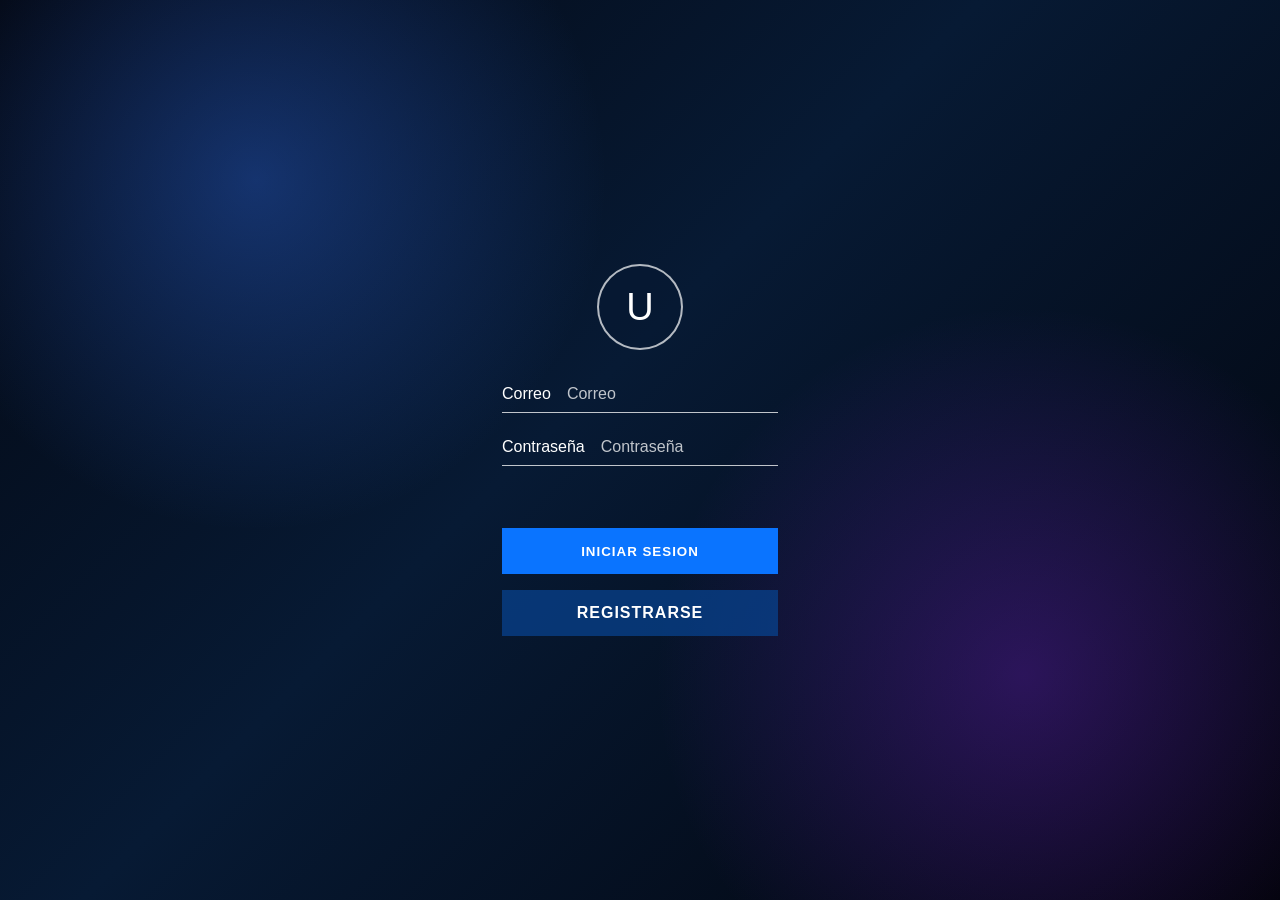
<file: frontend/index.html>
﻿<!-- Autor: Brooklyn Muñoz -->

<!DOCTYPE html>
<html lang="es">
<head>
    <meta charset="UTF-8">
    <meta name="viewport" content="width=device-width, initial-scale=1.0">
    <title>Login</title>
    <link rel="stylesheet" href="style.css">
</head>
<body class="login-page">
    <main class="login-box">
        <div class="user-icon">U</div>

        <form id="loginForm">
            <div class="input-line">
                <span>Correo</span>
                <input type="email" id="loginEmail" placeholder="Correo" required>
            </div>

            <div class="input-line">
                <span>Contraseña</span>
                <input type="password" id="loginPassword" placeholder="Contraseña" required>
            </div>

            <p id="loginError" class="message error"></p>

            <button type="submit" class="main-button">INICIAR SESION</button>
            <a href="login.html" class="second-button">REGISTRARSE</a>
        </form>
    </main>

    <script src="app.js"></script>
</body>
</html>
</file>
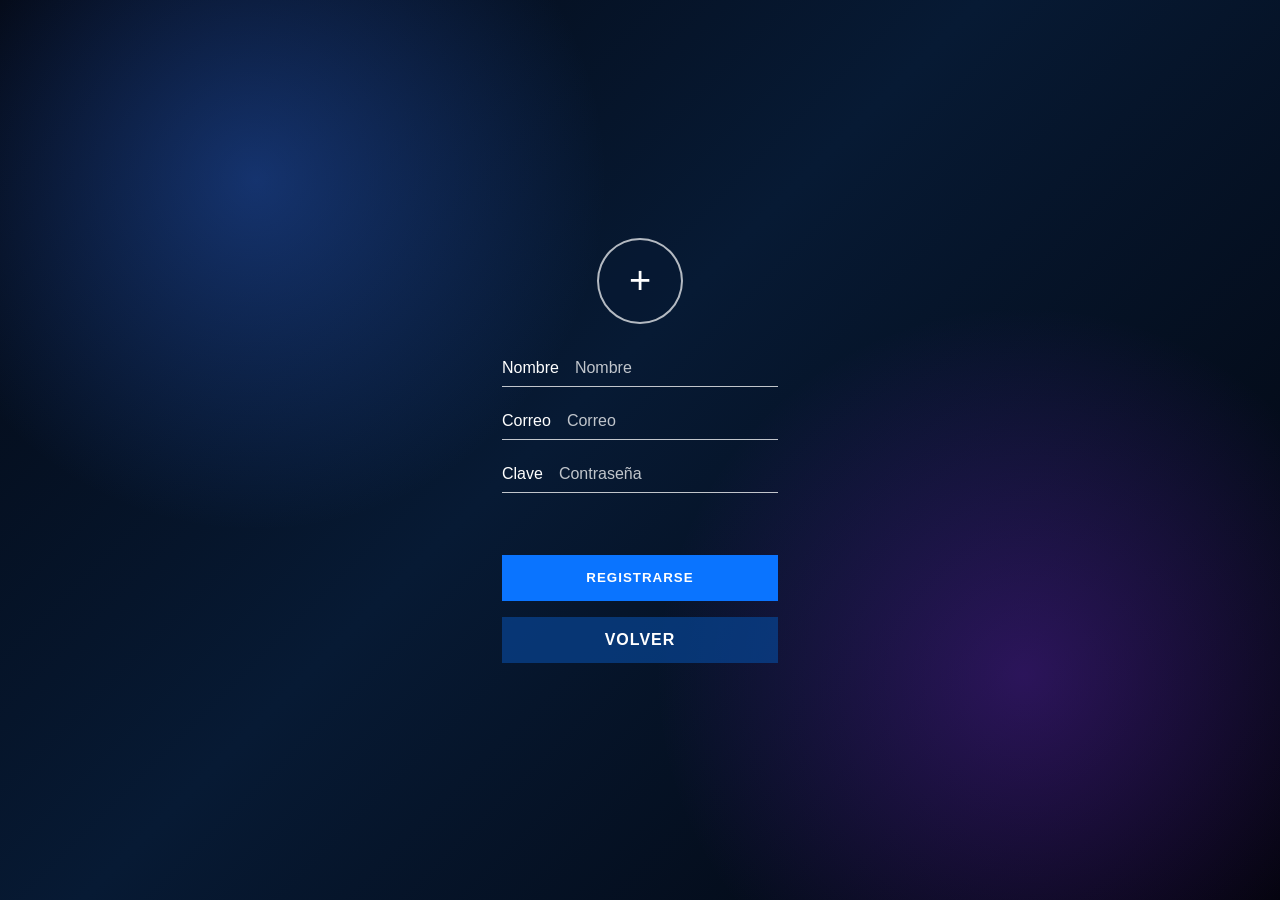
<file: frontend/login.html>
﻿<!-- Autor: Brooklyn Muñoz -->

<!DOCTYPE html>
<html lang="es">
<head>
    <meta charset="UTF-8">
    <meta name="viewport" content="width=device-width, initial-scale=1.0">
    <title>Registro</title>
    <link rel="stylesheet" href="style.css">
</head>
<body class="login-page">
    <main class="login-box">
        <div class="user-icon">+</div>

        <form id="registerForm">
            <div class="input-line">
                <span>Nombre</span>
                <input type="text" id="registerName" placeholder="Nombre" required>
            </div>

            <div class="input-line">
                <span>Correo</span>
                <input type="email" id="registerEmail" placeholder="Correo" required>
            </div>

            <div class="input-line">
                <span>Clave</span>
                <input type="password" id="registerPassword" placeholder="Contraseña" required>
            </div>

            <p id="registerMessage" class="message"></p>

            <button type="submit" class="main-button">REGISTRARSE</button>
            <a href="index.html" class="second-button">VOLVER</a>
        </form>
    </main>

    <script src="app.js"></script>
</body>
</html>
</file>
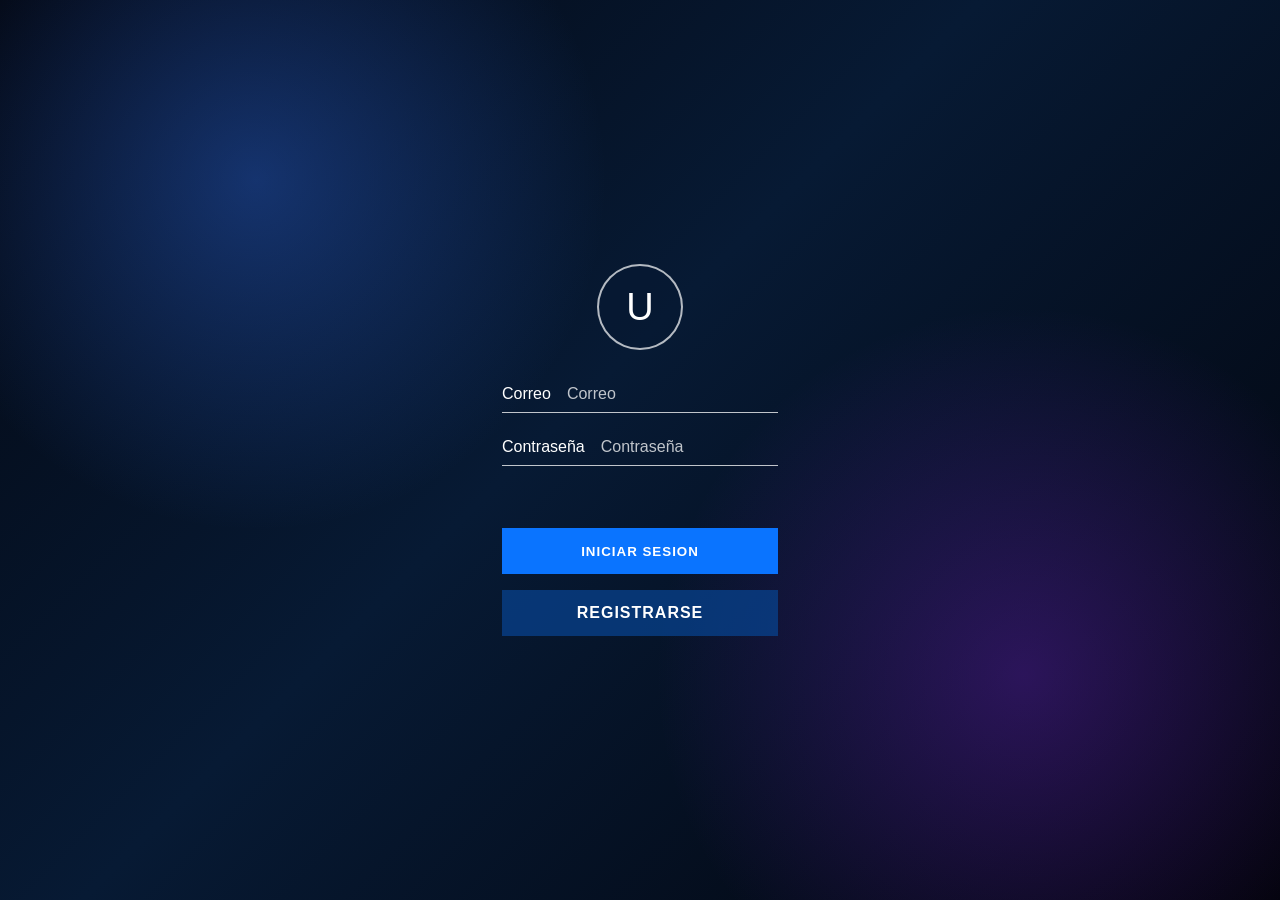
<file: frontend/users.html>
﻿<!-- Autor: Brooklyn Muñoz -->

<!DOCTYPE html>
<html lang="es">
<head>
    <meta charset="UTF-8">
    <meta name="viewport" content="width=device-width, initial-scale=1.0">
    <title>Perfil</title>
    <link rel="stylesheet" href="style.css">
</head>
<body class="profile-page">
    <aside class="profile-menu">
        <div class="avatar-box">
            <img id="avatarImage" src="" alt="Avatar">
            <div id="emptyAvatar">Sin avatar</div>
        </div>

        <button id="loadInfoButton" class="menu-button">Info proyecto</button>
        <button id="accountButton" class="menu-button active">Datos cuenta</button>
        <button id="logoutButton" class="menu-button">Salir</button>
    </aside>

    <main class="profile-content">
        <section id="accountView">
            <h1>Perfil</h1>

            <p id="profileMessage" class="profile-message"></p>

            <form id="profileForm">
                <label for="profileId">ID usuario</label>
                <input type="text" id="profileId" readonly>

                <label for="profileEmail">Correo</label>
                <input type="email" id="profileEmail" readonly>

                <label for="profileName">Nombre</label>
                <input type="text" id="profileName" required>

                <label for="profileCreatedAt">Fecha de creacion</label>
                <input type="text" id="profileCreatedAt" readonly>

                <button type="submit" class="save-button">Guardar cambios</button>
            </form>

            <section class="avatar-section">
                <h2>Cambiar avatar</h2>
                <input type="file" id="avatarFile">
                <button id="changeAvatarButton" class="save-button" type="button">Cambiar avatar</button>
            </section>

            <section class="danger-section">
                <button id="deleteUserButton" class="delete-button" type="button">Eliminar mi usuario</button>
            </section>
        </section>

        <section id="infoView" class="info-view">
            <h1>Info proyecto</h1>
            <pre id="fileInfo" class="file-info"></pre>
        </section>
    </main>

    <script src="app.js"></script>
</body>
</html>
</file>
<file: frontend/style.css>
﻿/* Autor: Brooklyn Muñoz */

* {
    box-sizing: border-box;
}

body {
    margin: 0;
    font-family: Arial, Helvetica, sans-serif;
}

.login-page {
    min-height: 100vh;
    display: flex;
    align-items: center;
    justify-content: center;
    color: white;
    background:
        radial-gradient(circle at 20% 20%, rgba(51, 118, 255, 0.35), transparent 28%),
        radial-gradient(circle at 80% 75%, rgba(146, 42, 255, 0.28), transparent 30%),
        linear-gradient(135deg, #030711, #071a34 45%, #02030a);
}

.login-box {
    width: 340px;
    padding: 36px 32px;
}

.user-icon {
    width: 86px;
    height: 86px;
    margin: 0 auto 34px;
    border: 2px solid rgba(255, 255, 255, 0.7);
    border-radius: 50%;
    display: flex;
    align-items: center;
    justify-content: center;
    font-size: 38px;
    background: rgba(7, 26, 52, 0.65);
}

.input-line {
    display: flex;
    align-items: center;
    gap: 14px;
    border-bottom: 1px solid rgba(255, 255, 255, 0.75);
    margin-bottom: 24px;
    padding-bottom: 8px;
}

.input-line input {
    width: 100%;
    border: 0;
    outline: 0;
    color: white;
    background: transparent;
    font-size: 16px;
}

.input-line input::placeholder {
    color: rgba(255, 255, 255, 0.75);
}

.main-button,
.second-button {
    width: 100%;
    height: 46px;
    border: 0;
    display: flex;
    align-items: center;
    justify-content: center;
    text-decoration: none;
    color: white;
    font-weight: bold;
    letter-spacing: 1px;
    cursor: pointer;
}

.main-button {
    margin-top: 16px;
    background: #0a74ff;
}

.second-button {
    margin-top: 16px;
    background: rgba(8, 67, 145, 0.72);
}

.message {
    min-height: 22px;
    font-size: 14px;
    text-align: center;
}

.error {
    color: #ff4b63;
}

.ok {
    color: #18b66a;
}

.profile-page {
    min-height: 100vh;
    display: grid;
    grid-template-columns: 270px 1fr;
    color: white;
    background:
        radial-gradient(circle at 18% 18%, rgba(51, 118, 255, 0.30), transparent 28%),
        radial-gradient(circle at 82% 78%, rgba(146, 42, 255, 0.22), transparent 30%),
        linear-gradient(135deg, #030711, #071a34 45%, #02030a);
}

.profile-menu {
    padding: 32px 16px;
    border-right: 1px solid rgba(255, 255, 255, 0.12);
    background: rgba(3, 7, 17, 0.78);
}

.avatar-box {
    width: 150px;
    height: 150px;
    margin: 0 auto 32px;
    border-radius: 50%;
    overflow: hidden;
    border: 2px solid rgba(255, 255, 255, 0.18);
    background: rgba(7, 26, 52, 0.75);
}

.avatar-box img {
    width: 100%;
    height: 100%;
    display: none;
    object-fit: cover;
}

#emptyAvatar {
    width: 100%;
    height: 100%;
    display: flex;
    align-items: center;
    justify-content: center;
    color: rgba(255, 255, 255, 0.75);
}

.menu-button {
    width: 100%;
    height: 58px;
    border: 1px solid rgba(255, 255, 255, 0.12);
    background: rgba(7, 26, 52, 0.48);
    color: white;
    font-size: 18px;
    text-align: left;
    padding-left: 22px;
    cursor: pointer;
}

.menu-button.active {
    color: white;
    background: #0a74ff;
}

.profile-content {
    padding: 56px 72px;
}

#accountView {
    max-width: 1100px;
    padding: 42px;
    background: rgba(3, 7, 17, 0.44);
    border: 1px solid rgba(255, 255, 255, 0.12);
}

.info-view {
    display: none;
    min-height: 520px;
    padding: 48px;
    color: white;
    background: rgba(3, 7, 17, 0.44);
    border: 1px solid rgba(255, 255, 255, 0.12);
}

.profile-content h1 {
    margin: 0 0 36px;
    font-size: 42px;
}

.profile-content label {
    display: block;
    margin: 22px 0 8px;
    font-size: 19px;
    font-weight: bold;
}

.profile-content input {
    width: 100%;
    height: 46px;
    border: 1px solid rgba(255, 255, 255, 0.22);
    border-radius: 4px;
    padding: 0 14px;
    font-size: 18px;
    color: white;
    background: rgba(7, 26, 52, 0.65);
}

.profile-content input[readonly] {
    color: rgba(255, 255, 255, 0.72);
}

.save-button {
    margin-top: 24px;
    min-width: 150px;
    height: 42px;
    border: 0;
    color: white;
    background: #0b72d9;
    font-weight: bold;
    cursor: pointer;
}

.avatar-section,
.danger-section {
    margin-top: 34px;
}

.avatar-section h2 {
    margin-bottom: 12px;
}

.delete-button {
    height: 42px;
    border: 0;
    color: white;
    background: #d9233f;
    font-weight: bold;
    cursor: pointer;
    padding: 0 18px;
}

.profile-message {
    min-height: 24px;
    font-weight: bold;
}

.file-info {
    margin-top: 28px;
    min-height: 260px;
    padding: 28px;
    border: 1px solid rgba(255, 255, 255, 0.25);
    background: rgba(7, 26, 52, 0.72);
    color: white;
    font-size: 20px;
    line-height: 1.7;
    white-space: pre-wrap;
}

@media (max-width: 760px) {
    .profile-page {
        grid-template-columns: 1fr;
    }

    .profile-content {
        padding: 32px 22px;
    }
}
</file>
